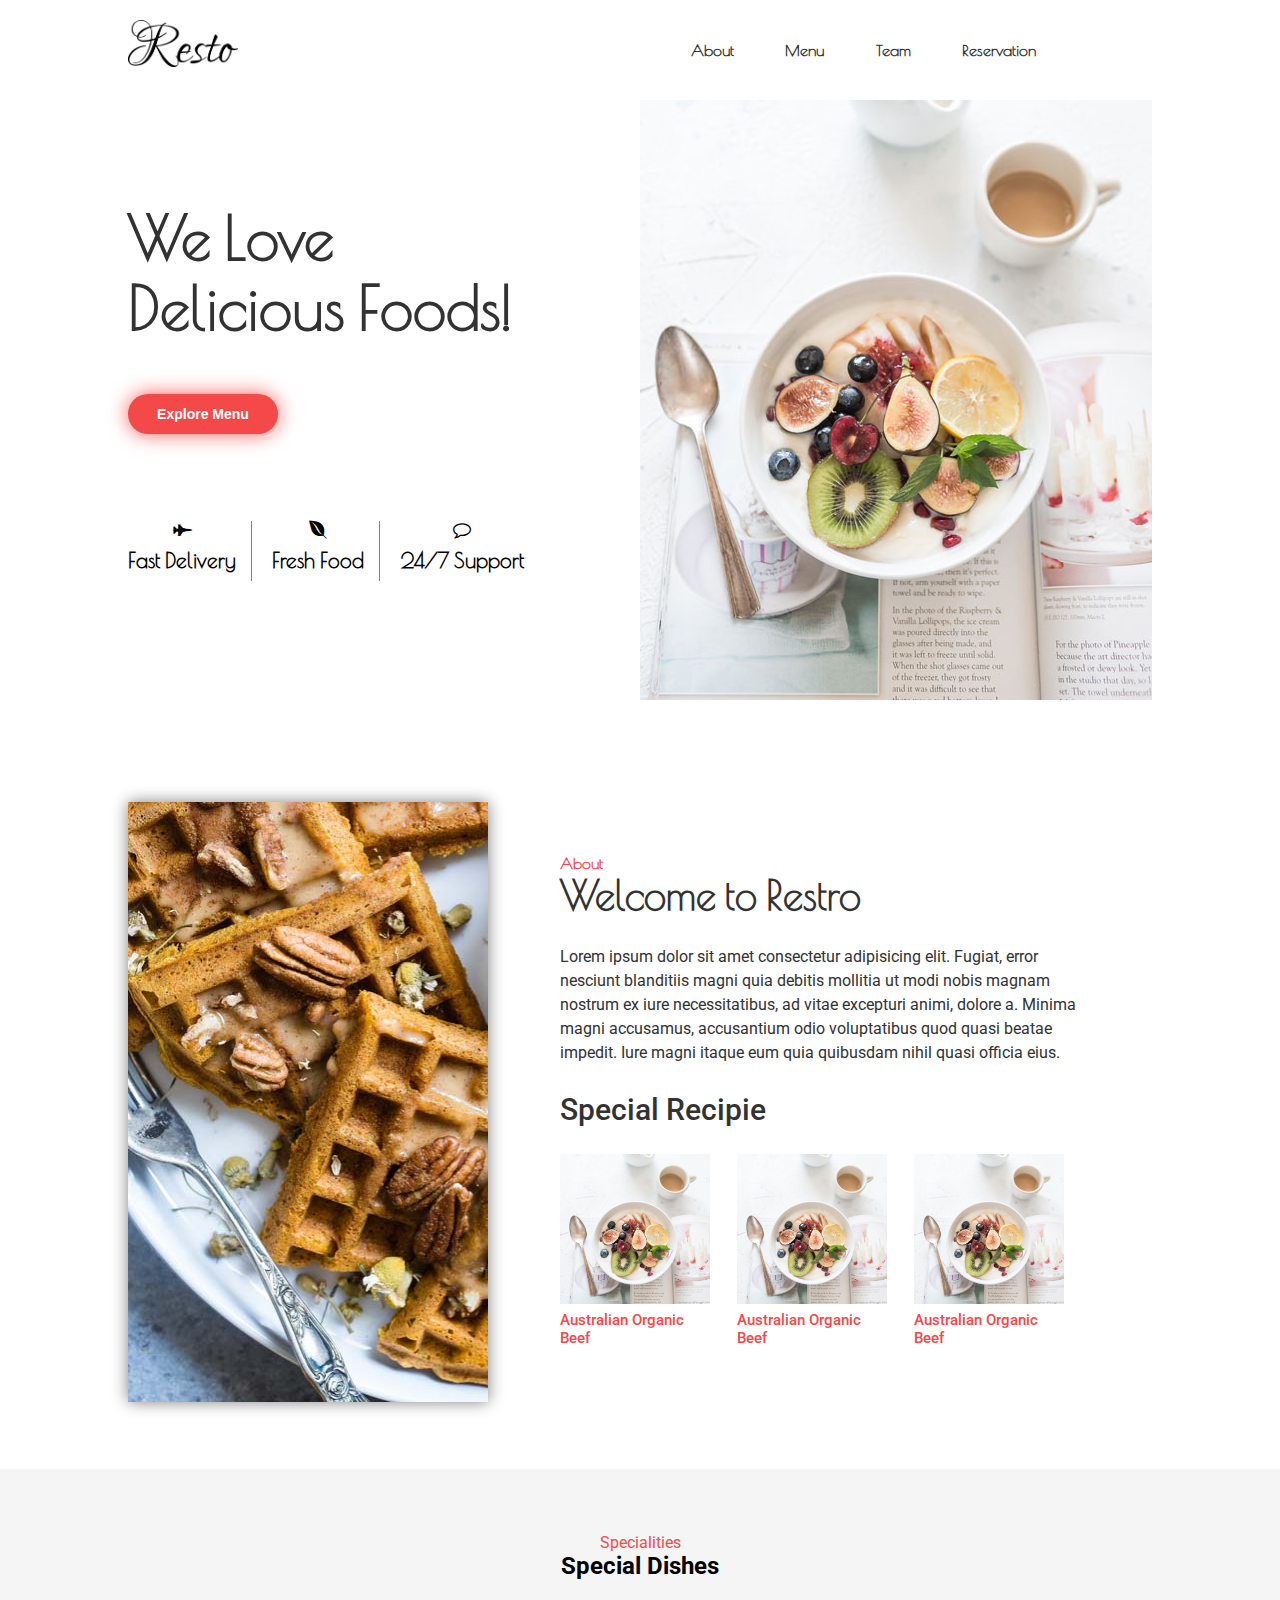
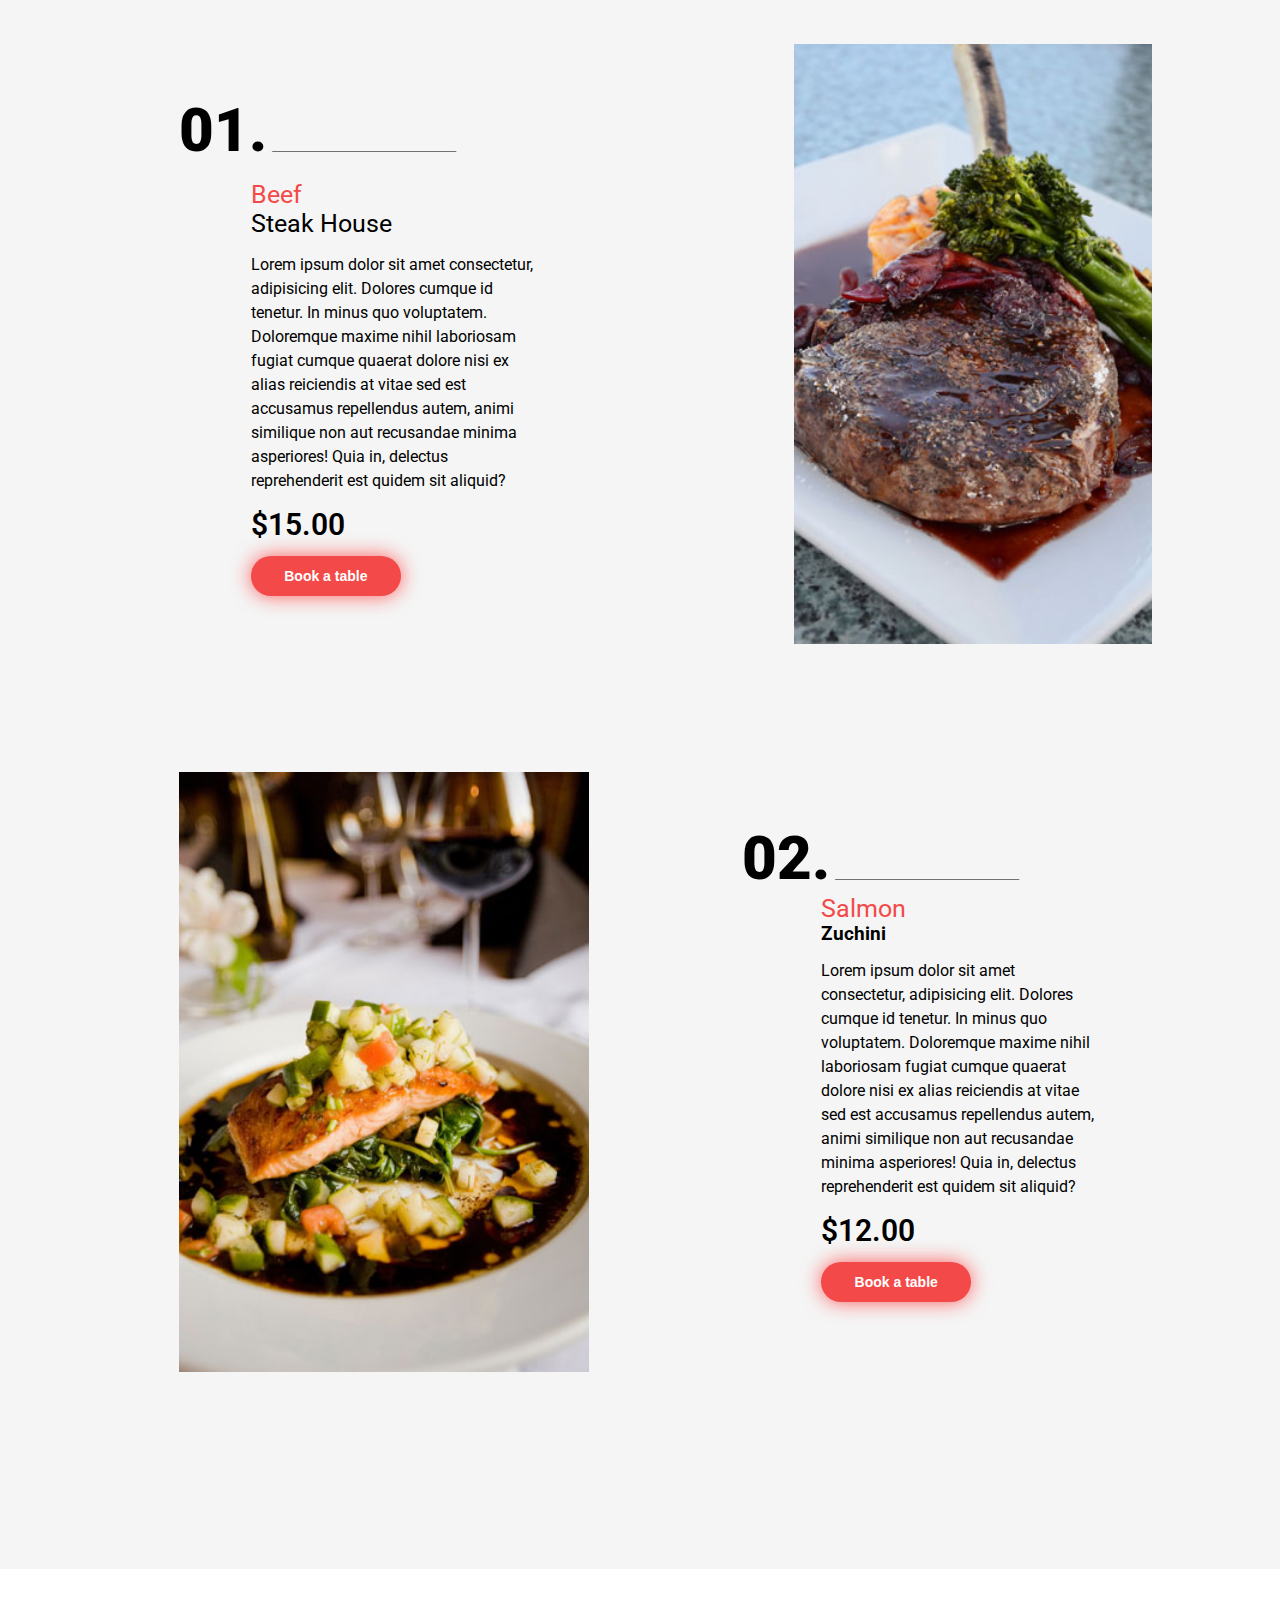
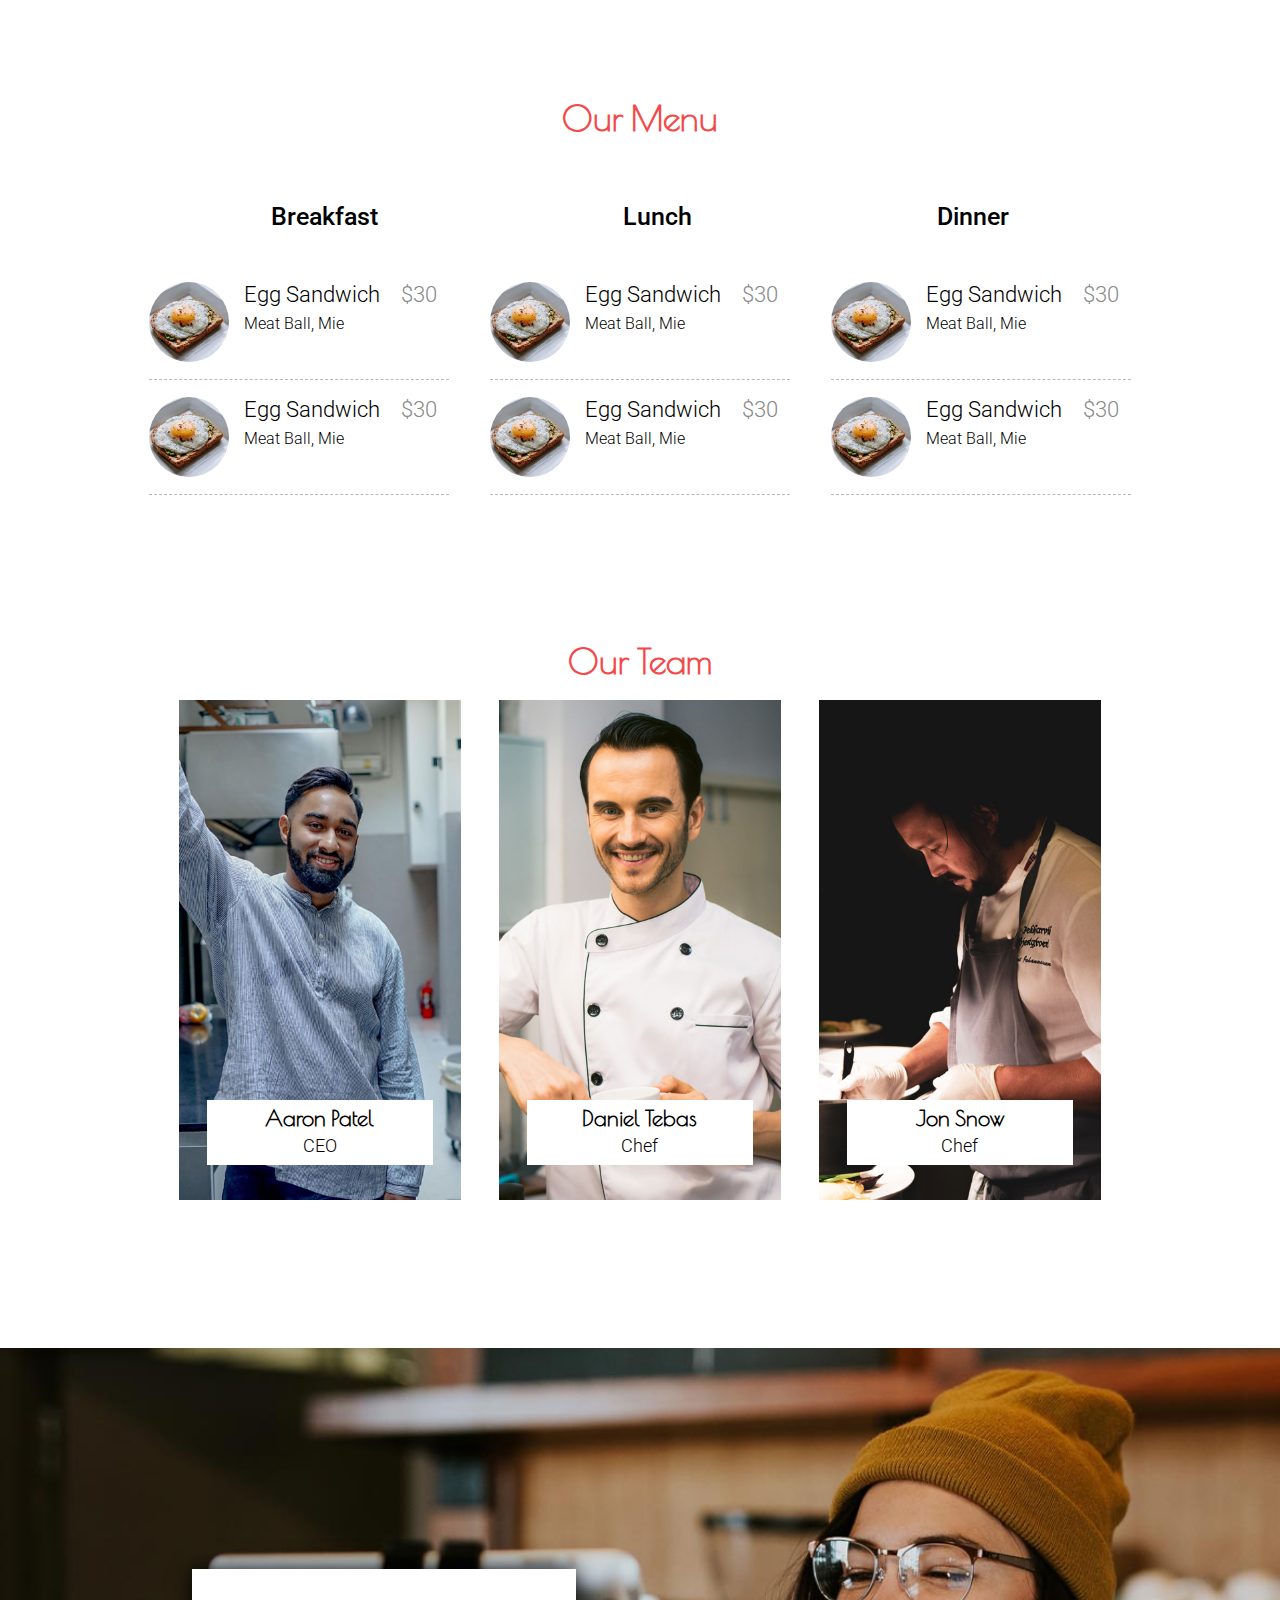
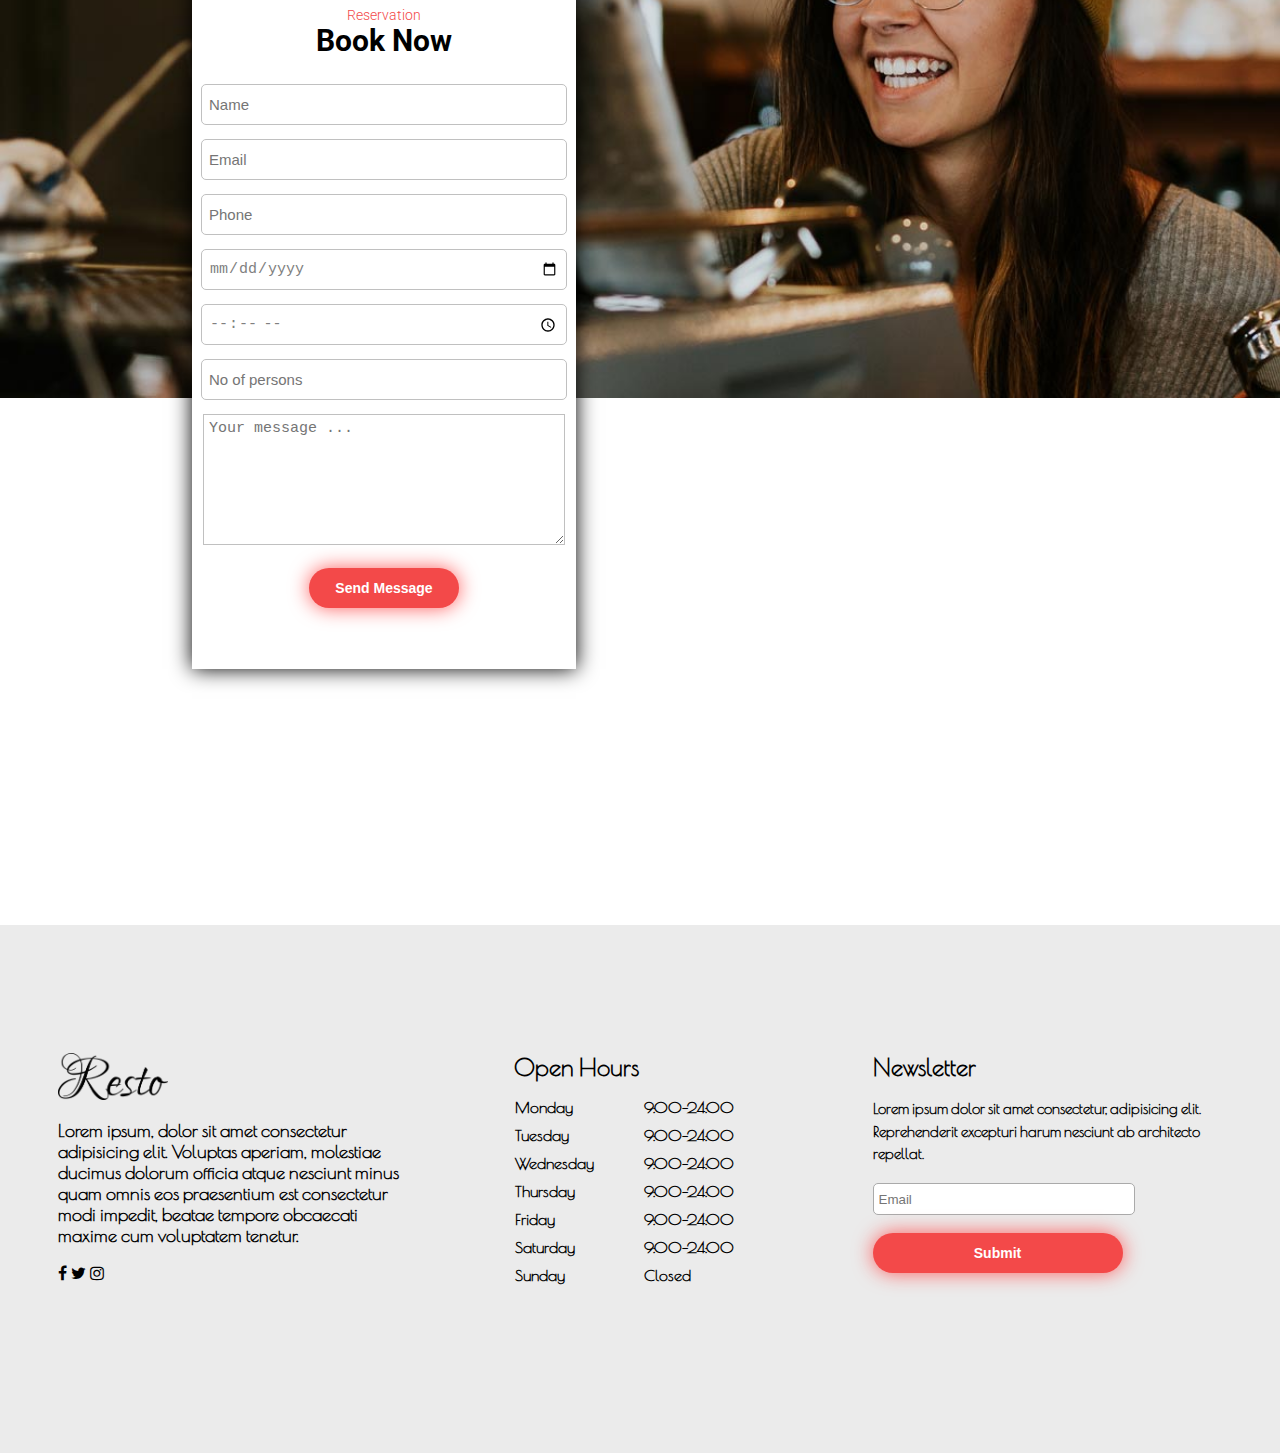
<file: index.html>
<!DOCTYPE html>
<html lang="en">

<head>
    <meta charset="UTF-8">
    <meta name="viewport" content="width=device-width, initial-scale=1.0">
    <link rel="stylesheet" href="css/style.css">
    <link rel="stylesheet" href="font-awesome-4.7.0/css/font-awesome.min.css">
    <link rel="preconnect" href="https://fonts.gstatic.com">
    <link href="https://fonts.googleapis.com/css2?family=Poiret+One:wght@400;700&display=swap" rel="stylesheet">
    <link href="https://fonts.googleapis.com/css2?family=Roboto:wght@100;300;400;700;900&display=swap" rel="stylesheet">
    <title>Restro Cafe</title>
</head>

<body>
    <div class="navbar">
        <div class="logo">
            <a href="index.html"><img src="images/logo.png" height="auto" width="110px" alt=""></a>
        </div>
        <ul>
            <a href="about.html">
                <li>About</li>
            </a>
            <a href="menu.html">
                <li>Menu</li>
            </a>
            <a href="team.html">
                <li>Team</li>
            </a>
            <a href="booking.html">
                <li>Reservation</li>
            </a>
        </ul>
    </div>

    <section class="home">
        <div class="leftHome">
            <h1>We Love<br>Delicious Foods!</h1>
            <a href="menu.html"><button>Explore Menu</button></a>
            <div class="features">
                <div class="feature1">
                    <i class="fa fa-fighter-jet" aria-hidden="true"></i>
                    <h3>Fast Delivery</h3>
                </div>
                <div class="feature2">
                    <i class="fa fa-envira" aria-hidden="true"></i>
                    <h3>Fresh Food</h3>
                </div>
                <div class="feature3">
                    <i class="fa fa-comment-o" aria-hidden="true"></i>
                    <h3>24/7 Support</h3>
                </div>
            </div>
        </div>

        <div class="rightHome">

        </div>
    </section>

    <section class="about">
        <div class="leftHome"></div>
        <div class="rightHome">
            <h4>About</h4>
            <h2>Welcome to Restro</h2>
            <p>Lorem ipsum dolor sit amet consectetur adipisicing elit. Fugiat, error nesciunt blanditiis magni quia
                debitis mollitia ut modi nobis magnam nostrum ex iure necessitatibus, ad vitae excepturi animi, dolore
                a. Minima magni accusamus, accusantium odio voluptatibus quod quasi beatae impedit. Iure magni itaque
                eum quia quibusdam nihil quasi officia eius.</p>
            <h3>Special Recipie</h3>
            <div class="specialDishes">
                <div class="sd1">
                    <div class="sd1-img"></div>
                    <div class="sd1-heading">Australian Organic Beef</div>
                </div>
                <div class="sd2">
                    <div class="sd2-img"></div>
                    <div class="sd2-heading">Australian Organic Beef</div>
                </div>
                <div class="sd3">
                    <div class="sd3-img"></div>
                    <div class="sd3-heading">Australian Organic Beef</div>
                </div>
            </div>

        </div>
    </section>

    <section class="special-dishes-section">
        <center>
            <h3 class="heading1">Specialities</h3>
            <h2 class="heading2">Special Dishes</h2>
        </center>
        <div class="sd1">
            <div class="sd1-left">
                <h2>01.<span> _______________________<span></h2>
                <div class="sd1-textbox">
                    <h3>
                        <span>Beef</span><br>Steak House
                    </h3>
                    <p>Lorem ipsum dolor sit amet consectetur, adipisicing elit. Dolores cumque id tenetur. In minus quo
                        voluptatem. Doloremque maxime nihil laboriosam fugiat cumque quaerat dolore nisi ex alias
                        reiciendis
                        at vitae sed est accusamus repellendus autem, animi similique non aut recusandae minima
                        asperiores!
                        Quia in, delectus reprehenderit est quidem sit aliquid?</p>
                    <h3 class="sd1-price">$15.00</h3>
                    <a href=""><button>Book a table</button></a>
                </div>
            </div>
            <div class="sd1-right"></div>
        </div>
        <div class="sd2">
            <div class="sd2-left"></div>
            <div class="sd2-right">
                <h2>02.<span> _______________________<span></h2>
                <div class="textbox">
                    <h3>
                        <span>Salmon</span><br>Zuchini
                    </h3>
                    <p>Lorem ipsum dolor sit amet consectetur, adipisicing elit. Dolores cumque id tenetur. In minus quo
                        voluptatem. Doloremque maxime nihil laboriosam fugiat cumque quaerat dolore nisi ex alias
                        reiciendis
                        at vitae sed est accusamus repellendus autem, animi similique non aut recusandae minima
                        asperiores!
                        Quia in, delectus reprehenderit est quidem sit aliquid?</p>
                    <h3 class="sd2-price">$12.00</h3>
                    <a href=""><button>Book a table</button></a>
                </div>
            </div>

        </div>
    </section>


    <section class="menu">
        <b>
            <h2>Our Menu</h2>
        </b>
        <div class="menu-headings">
            <div class="heading1">Breakfast</div>
            <div class="heading2">Lunch</div>
            <div class="heading3">Dinner</div>
        </div>
        <div class="menu-grid">
            <div class="item1">
                <div class="item-pic"></div>
                <div class="item-details">
                    <span>Egg Sandwich</span>
                    <h4>Meat Ball, Mie</h4>
                </div>
                <div class="item-price">$30</div>
            </div>
            <div class="item1">
                <div class="item-pic"></div>
                <div class="item-details">
                    <span>Egg Sandwich</span>
                    <h4>Meat Ball, Mie</h4>
                </div>
                <div class="item-price">$30</div>
            </div>
            <div class="item1">
                <div class="item-pic"></div>
                <div class="item-details">
                    <span>Egg Sandwich</span>
                    <h4>Meat Ball, Mie</h4>
                </div>
                <div class="item-price">$30</div>
            </div>
            <div class="item1">
                <div class="item-pic"></div>
                <div class="item-details">
                    <span>Egg Sandwich</span>
                    <h4>Meat Ball, Mie</h4>
                </div>
                <div class="item-price">$30</div>
            </div>
            <div class="item1">
                <div class="item-pic"></div>
                <div class="item-details">
                    <span>Egg Sandwich</span>
                    <h4>Meat Ball, Mie</h4>
                </div>
                <div class="item-price">$30</div>
            </div>
            <div class="item1">
                <div class="item-pic"></div>
                <div class="item-details">
                    <span>Egg Sandwich</span>
                    <h4>Meat Ball, Mie</h4>
                </div>
                <div class="item-price">$30</div>
            </div>
        </div>
    </section>


    <section class="our-team">
        <h2>Our Team</h2>
        <div class="members">
            <div class="p1">
                <div class="p1-details">
                    <center>
                        Aaron Patel<br>
                        <span>CEO</span>
                    </center>
                </div>
            </div>
            <div class="p2">
                <div class="p1-details">
                    <center>
                        Daniel Tebas<br>
                        <span>Chef</span>
                    </center>
                </div>
            </div>
            <div class="p3">
                <div class="p1-details">
                    <center>
                        Jon Snow<br>
                        <span>Chef</span>
                    </center>
                </div>
            </div>
        </div>
    </section>

    <section class="reservation">

    </section>

    <div class="booking-form">
        <center>
            <h3>Reservation</h3>
            <h2>Book Now</h2>


            <div class="booking-inputs">
                <div class="fname"> <input type="text" name="firstname" placeholder="Name"></div>
                <div class="email"> <input type="email" name="Email" placeholder="Email"></div>
                <div class="tel"> <input type="tel" name="phonenumber" placeholder="Phone"></div>
                <div class="date"> <input type="date" name="date" placeholder="Date"></div>
                <div class="time"> <input type="time" name="time" placeholder="Time"></div>
                <div class="persons"> <input type="number" name="persons" placeholder="No of persons"></div>
                <div class="msgbox"> <textarea name="messagebox" cols="40" rows="7"
                        placeholder="Your message ..."></textarea></div>
            </div>
            <a href=""><button>Send Message</button></a>
        </center>
    </div>




    <section class="footer">
        <div class="footer-c1">
            <div class="footer-logo">
                <a href="index.html"><img src="images/logo.png" height="auto" width="110px" alt=""></a>
            </div>
            <div class="footer-para">
                Lorem ipsum, dolor sit amet consectetur adipisicing elit. Voluptas aperiam, molestiae ducimus dolorum
                officia atque nesciunt minus quam omnis eos praesentium est consectetur modi impedit, beatae tempore
                obcaecati maxime cum voluptatem tenetur.
            </div>
            <div class="social-media">
                <i class="fa fa-facebook" aria-hidden="true"></i>
                <i class="fa fa-twitter" aria-hidden="true"></i>
                <i class="fa fa-instagram" aria-hidden="true"></i>
            </div>
        </div>

        <div class="footer-c2">
            <h2>Open Hours</h2>
            <div class="timings">
                <table>
                    <tr>
                        <td>Monday</td>
                        <td>9:00-24:00</td>
                    </tr>
                    <tr>
                        <td>Tuesday</td>
                        <td>9:00-24:00</td>
                    </tr>
                    <tr>
                        <td>Wednesday</td>
                        <td>9:00-24:00</td>
                    </tr>
                    <tr>
                        <td>Thursday</td>
                        <td>9:00-24:00</td>
                    </tr>
                    <tr>
                        <td>Friday</td>
                        <td>9:00-24:00</td>
                    </tr>
                    <tr>
                        <td>Saturday</td>
                        <td>9:00-24:00</td>
                    </tr>
                    <tr>
                        <td>Sunday</td>
                        <td>Closed</td>
                    </tr>
                </table>
            </div>
        </div>

        <div class="footer-c3">
            <h2>Newsletter</h2>
            <p>Lorem ipsum dolor sit amet consectetur, adipisicing elit. Reprehenderit excepturi harum nesciunt ab
                architecto repellat.</p>
            <input type="email" name="email" placeholder="Email">    
            <a href="#"><button>Submit</button></a>

        </div>
    </section>


</body>

</html>
</file>
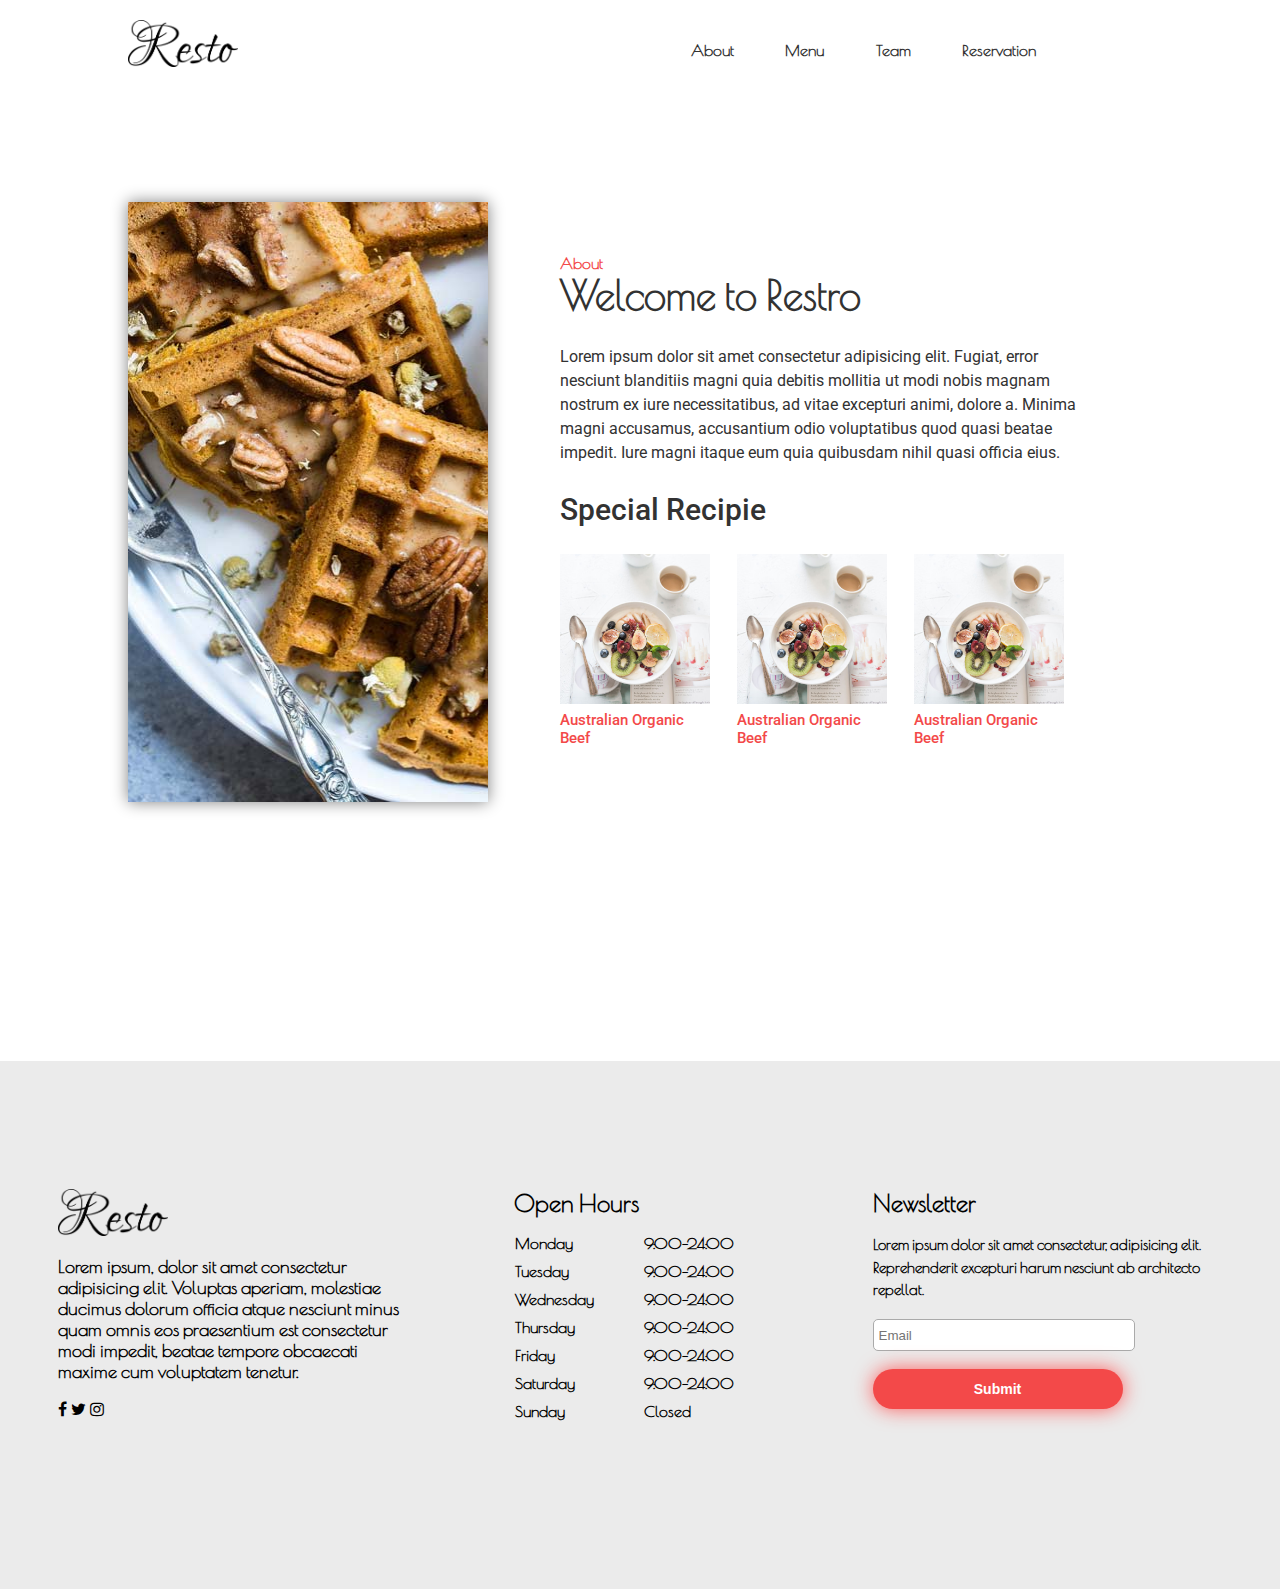
<file: about.html>
<!DOCTYPE html>
<html lang="en">
<head>
    <meta charset="UTF-8">
    <meta name="viewport" content="width=device-width, initial-scale=1.0">
    <link rel="stylesheet" href="css/style.css">
    <link rel="stylesheet" href="font-awesome-4.7.0/css/font-awesome.min.css">
    <link rel="preconnect" href="https://fonts.gstatic.com">
    <link href="https://fonts.googleapis.com/css2?family=Poiret+One:wght@400;700&display=swap" rel="stylesheet">
    <link href="https://fonts.googleapis.com/css2?family=Roboto:wght@100;300;400;700;900&display=swap" rel="stylesheet">

    <title>About</title>
</head>
<body>
    <div class="navbar">
        <div class="logo">
            <a href="index.html"><img src="images/logo.png" height="auto" width="110px" alt=""></a>
        </div>
        <ul>
            <a href="about.html">
                <li>About</li>
            </a>
            <a href="menu.html">
                <li>Menu</li>
            </a>
            <a href="team.html">
                <li>Team</li>
            </a>
            <a href="booking.html">
                <li>Reservation</li>
            </a>
        </ul>
    </div>


    <section class="about">
        <div class="leftHome"></div>
        <div class="rightHome">
            <h4>About</h4>
            <h2>Welcome to Restro</h2>
            <p>Lorem ipsum dolor sit amet consectetur adipisicing elit. Fugiat, error nesciunt blanditiis magni quia
                debitis mollitia ut modi nobis magnam nostrum ex iure necessitatibus, ad vitae excepturi animi, dolore
                a. Minima magni accusamus, accusantium odio voluptatibus quod quasi beatae impedit. Iure magni itaque
                eum quia quibusdam nihil quasi officia eius.</p>
            <h3>Special Recipie</h3>
            <div class="specialDishes">
                <div class="sd1">
                    <div class="sd1-img"></div>
                    <div class="sd1-heading">Australian Organic Beef</div>
                </div>
                <div class="sd2">
                    <div class="sd2-img"></div>
                    <div class="sd2-heading">Australian Organic Beef</div>
                </div>
                <div class="sd3">
                    <div class="sd3-img"></div>
                    <div class="sd3-heading">Australian Organic Beef</div>
                </div>
            </div>

        </div>
    </section>



    <section class="footer">
        <div class="footer-c1">
            <div class="footer-logo">
                <a href="index.html"><img src="images/logo.png" height="auto" width="110px" alt=""></a>
            </div>
            <div class="footer-para">
                Lorem ipsum, dolor sit amet consectetur adipisicing elit. Voluptas aperiam, molestiae ducimus dolorum
                officia atque nesciunt minus quam omnis eos praesentium est consectetur modi impedit, beatae tempore
                obcaecati maxime cum voluptatem tenetur.
            </div>
            <div class="social-media">
                <i class="fa fa-facebook" aria-hidden="true"></i>
                <i class="fa fa-twitter" aria-hidden="true"></i>
                <i class="fa fa-instagram" aria-hidden="true"></i>
            </div>
        </div>

        <div class="footer-c2">
            <h2>Open Hours</h2>
            <div class="timings">
                <table>
                    <tr>
                        <td>Monday</td>
                        <td>9:00-24:00</td>
                    </tr>
                    <tr>
                        <td>Tuesday</td>
                        <td>9:00-24:00</td>
                    </tr>
                    <tr>
                        <td>Wednesday</td>
                        <td>9:00-24:00</td>
                    </tr>
                    <tr>
                        <td>Thursday</td>
                        <td>9:00-24:00</td>
                    </tr>
                    <tr>
                        <td>Friday</td>
                        <td>9:00-24:00</td>
                    </tr>
                    <tr>
                        <td>Saturday</td>
                        <td>9:00-24:00</td>
                    </tr>
                    <tr>
                        <td>Sunday</td>
                        <td>Closed</td>
                    </tr>
                </table>
            </div>
        </div>

        <div class="footer-c3">
            <h2>Newsletter</h2>
            <p>Lorem ipsum dolor sit amet consectetur, adipisicing elit. Reprehenderit excepturi harum nesciunt ab
                architecto repellat.</p>
            <input type="email" name="email" placeholder="Email">    
            <a href="#"><button>Submit</button></a>

        </div>
    </section>


</body>
</html>
</file>
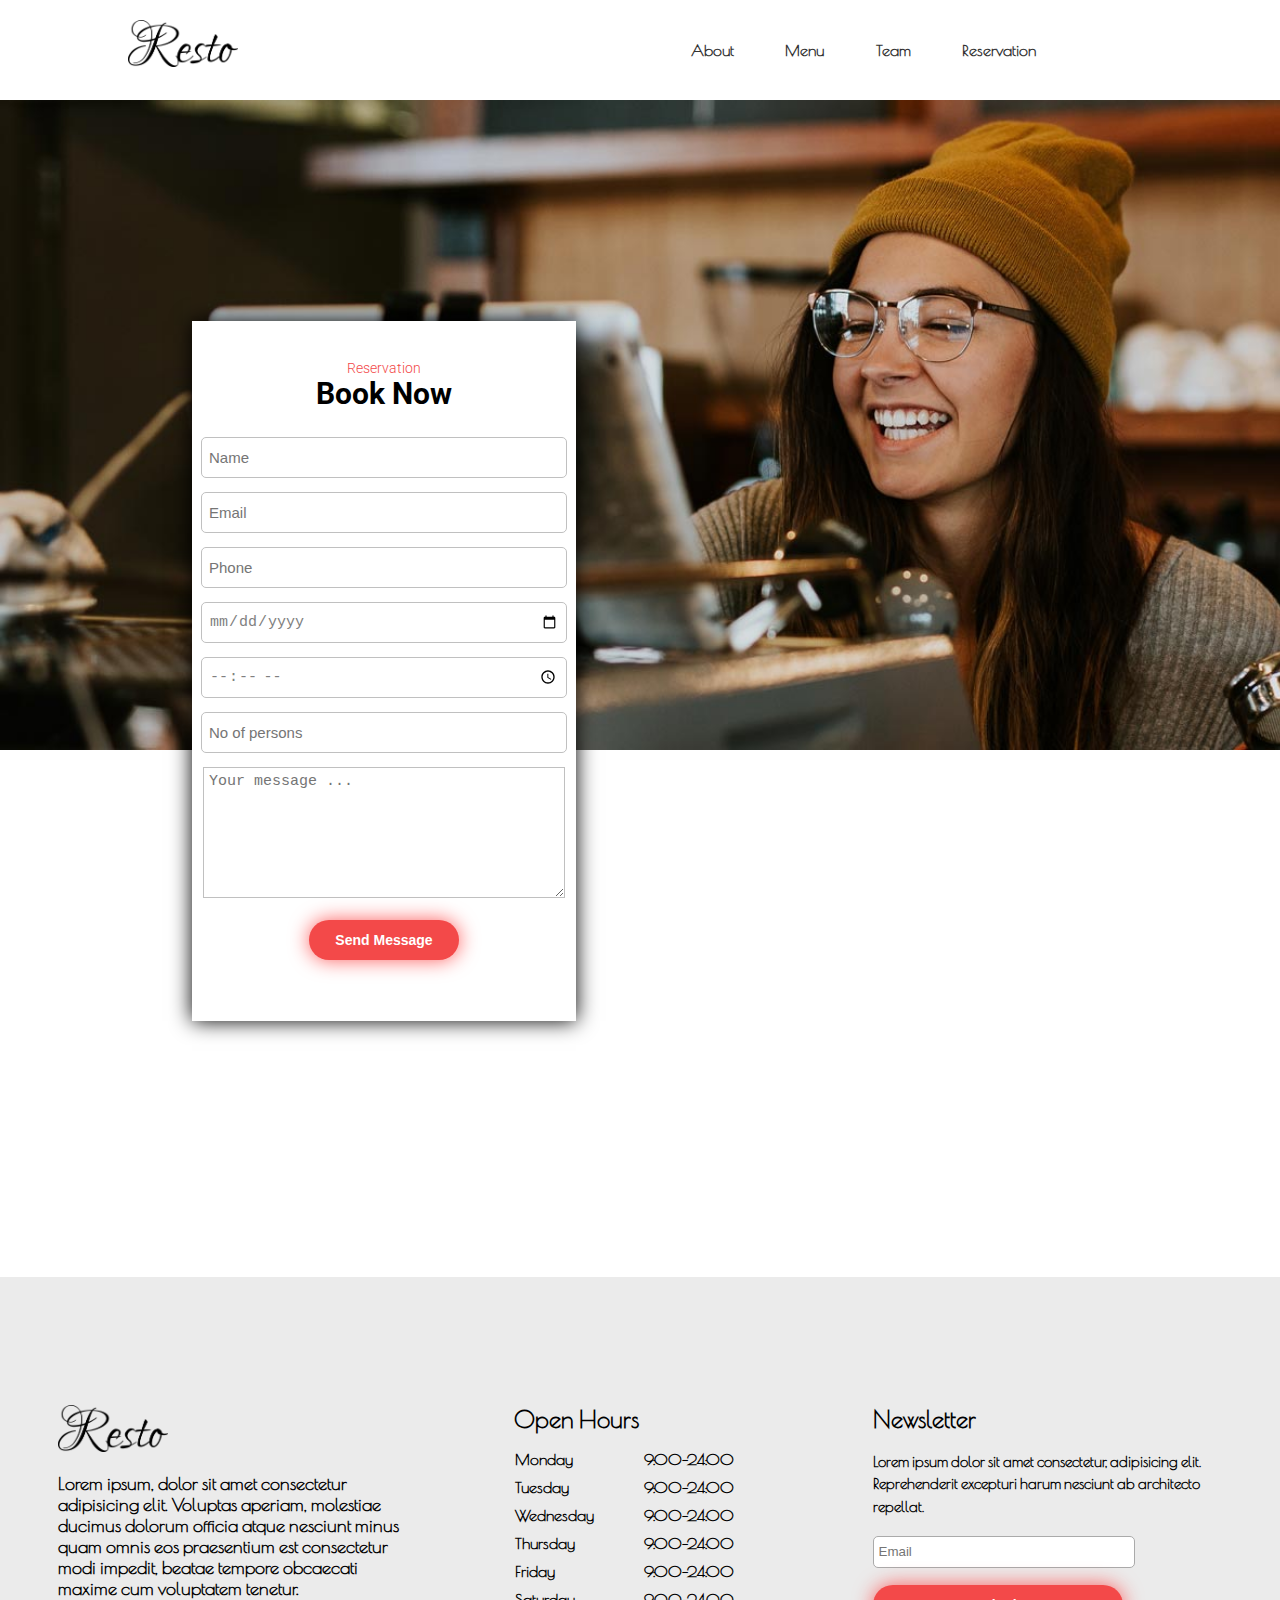
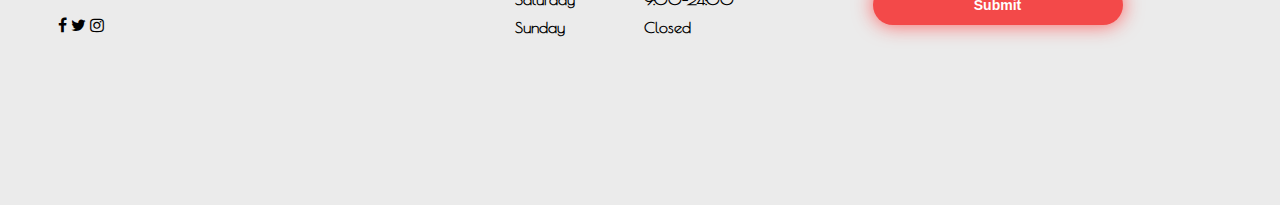
<file: booking.html>
<!DOCTYPE html>
<html lang="en">
<head>
    <meta charset="UTF-8">
    <meta name="viewport" content="width=device-width, initial-scale=1.0">
    <link rel="stylesheet" href="css/style.css">
    <link rel="stylesheet" href="font-awesome-4.7.0/css/font-awesome.min.css">
    <link rel="preconnect" href="https://fonts.gstatic.com">
    <link href="https://fonts.googleapis.com/css2?family=Poiret+One:wght@400;700&display=swap" rel="stylesheet">
    <link href="https://fonts.googleapis.com/css2?family=Roboto:wght@100;300;400;700;900&display=swap" rel="stylesheet">

    <title>Book a table</title>
</head>
<body>

    <div class="navbar">
        <div class="logo">
            <a href="index.html"><img src="images/logo.png" height="auto" width="110px" alt=""></a>
        </div>
        <ul>
            <a href="about.html">
                <li>About</li>
            </a>
            <a href="menu.html">
                <li>Menu</li>
            </a>
            <a href="team.html">
                <li>Team</li>
            </a>
            <a href="booking.html">
                <li>Reservation</li>
            </a>
        </ul>
    </div>

    <section class="reservation">

    </section>

    <div class="booking-form">
        <center>
            <h3>Reservation</h3>
            <h2>Book Now</h2>


            <div class="booking-inputs">
                <div class="fname"> <input type="text" name="firstname" placeholder="Name"></div>
                <div class="email"> <input type="email" name="Email" placeholder="Email"></div>
                <div class="tel"> <input type="tel" name="phonenumber" placeholder="Phone"></div>
                <div class="date"> <input type="date" name="date" placeholder="Date"></div>
                <div class="time"> <input type="time" name="time" placeholder="Time"></div>
                <div class="persons"> <input type="number" name="persons" placeholder="No of persons"></div>
                <div class="msgbox"> <textarea name="messagebox" cols="40" rows="7"
                        placeholder="Your message ..."></textarea></div>
            </div>
            <a href=""><button>Send Message</button></a>
        </center>
    </div>




    <section class="footer">
        <div class="footer-c1">
            <div class="footer-logo">
                <a href="index.html"><img src="images/logo.png" height="auto" width="110px" alt=""></a>
            </div>
            <div class="footer-para">
                Lorem ipsum, dolor sit amet consectetur adipisicing elit. Voluptas aperiam, molestiae ducimus dolorum
                officia atque nesciunt minus quam omnis eos praesentium est consectetur modi impedit, beatae tempore
                obcaecati maxime cum voluptatem tenetur.
            </div>
            <div class="social-media">
                <i class="fa fa-facebook" aria-hidden="true"></i>
                <i class="fa fa-twitter" aria-hidden="true"></i>
                <i class="fa fa-instagram" aria-hidden="true"></i>
            </div>
        </div>

        <div class="footer-c2">
            <h2>Open Hours</h2>
            <div class="timings">
                <table>
                    <tr>
                        <td>Monday</td>
                        <td>9:00-24:00</td>
                    </tr>
                    <tr>
                        <td>Tuesday</td>
                        <td>9:00-24:00</td>
                    </tr>
                    <tr>
                        <td>Wednesday</td>
                        <td>9:00-24:00</td>
                    </tr>
                    <tr>
                        <td>Thursday</td>
                        <td>9:00-24:00</td>
                    </tr>
                    <tr>
                        <td>Friday</td>
                        <td>9:00-24:00</td>
                    </tr>
                    <tr>
                        <td>Saturday</td>
                        <td>9:00-24:00</td>
                    </tr>
                    <tr>
                        <td>Sunday</td>
                        <td>Closed</td>
                    </tr>
                </table>
            </div>
        </div>

        <div class="footer-c3">
            <h2>Newsletter</h2>
            <p>Lorem ipsum dolor sit amet consectetur, adipisicing elit. Reprehenderit excepturi harum nesciunt ab
                architecto repellat.</p>
            <input type="email" name="email" placeholder="Email">    
            <a href="#"><button>Submit</button></a>

        </div>
    </section>

    
</body>
</html>
</file>
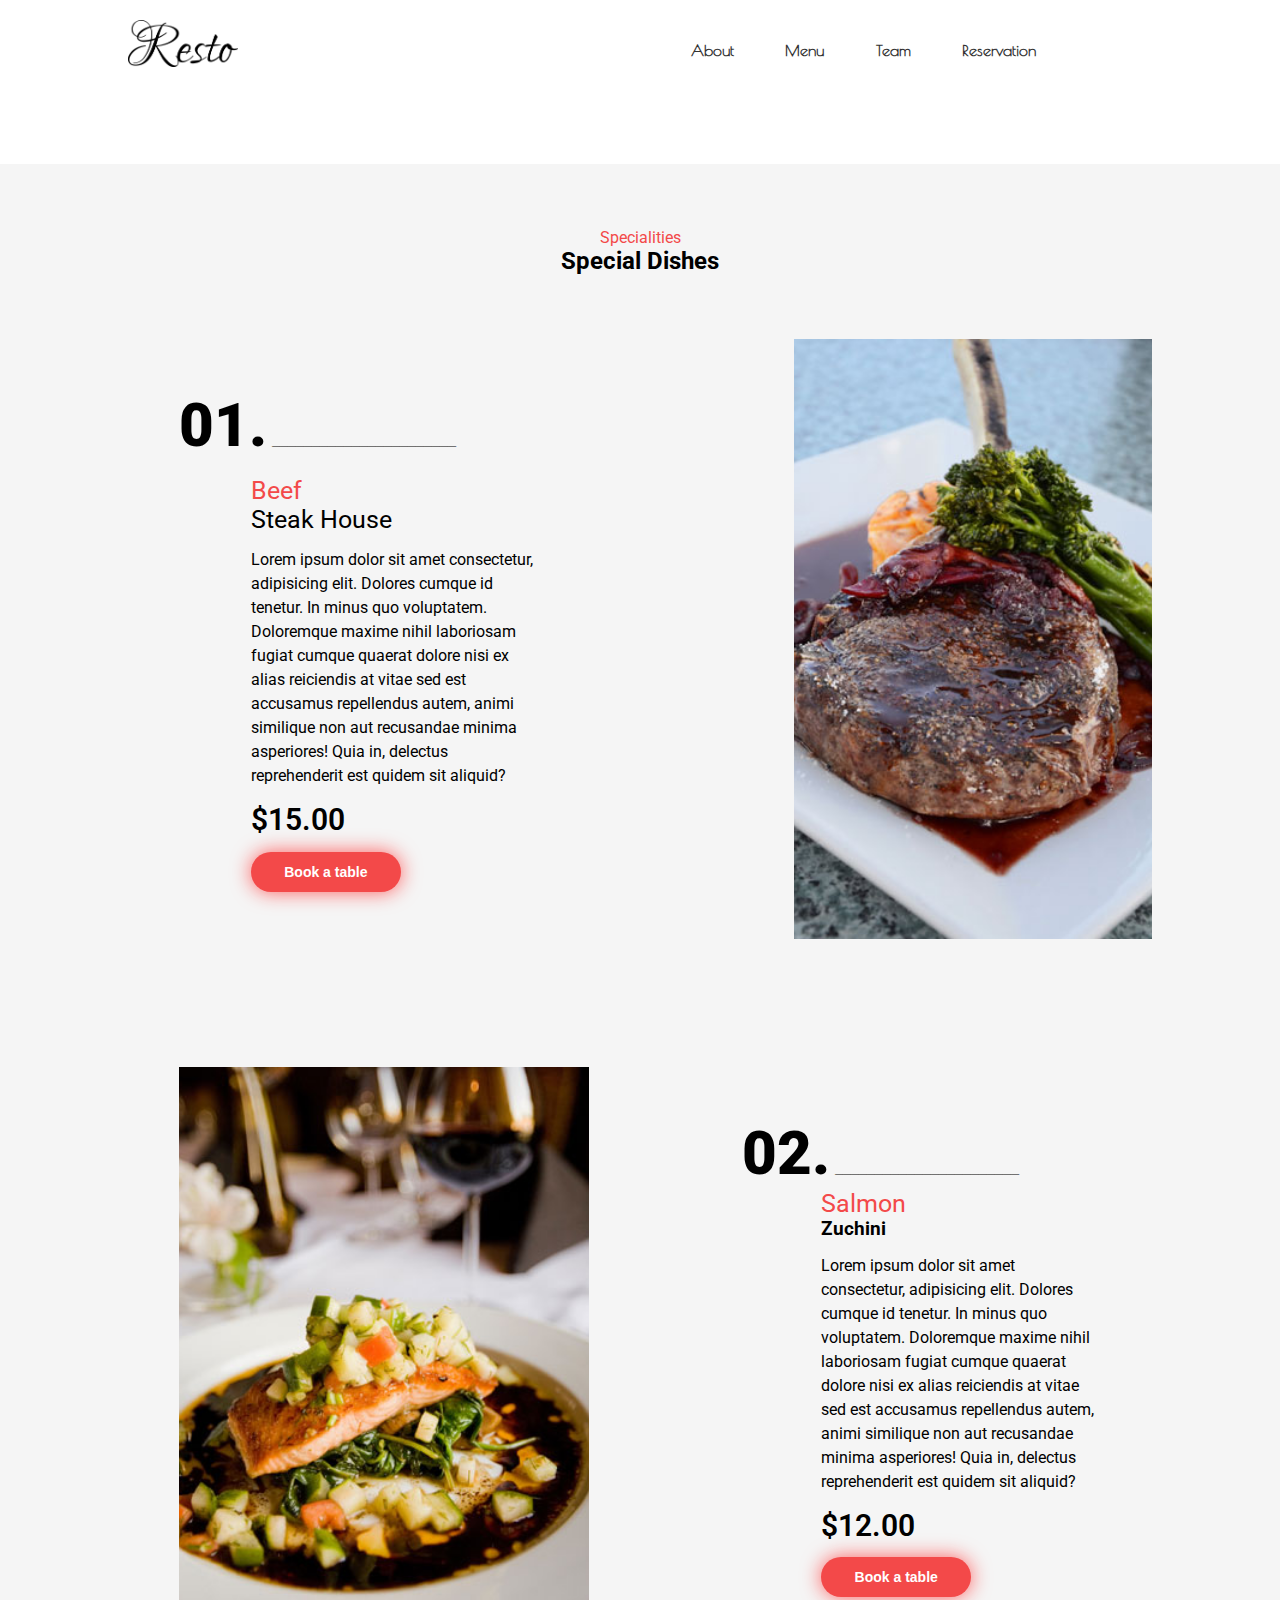
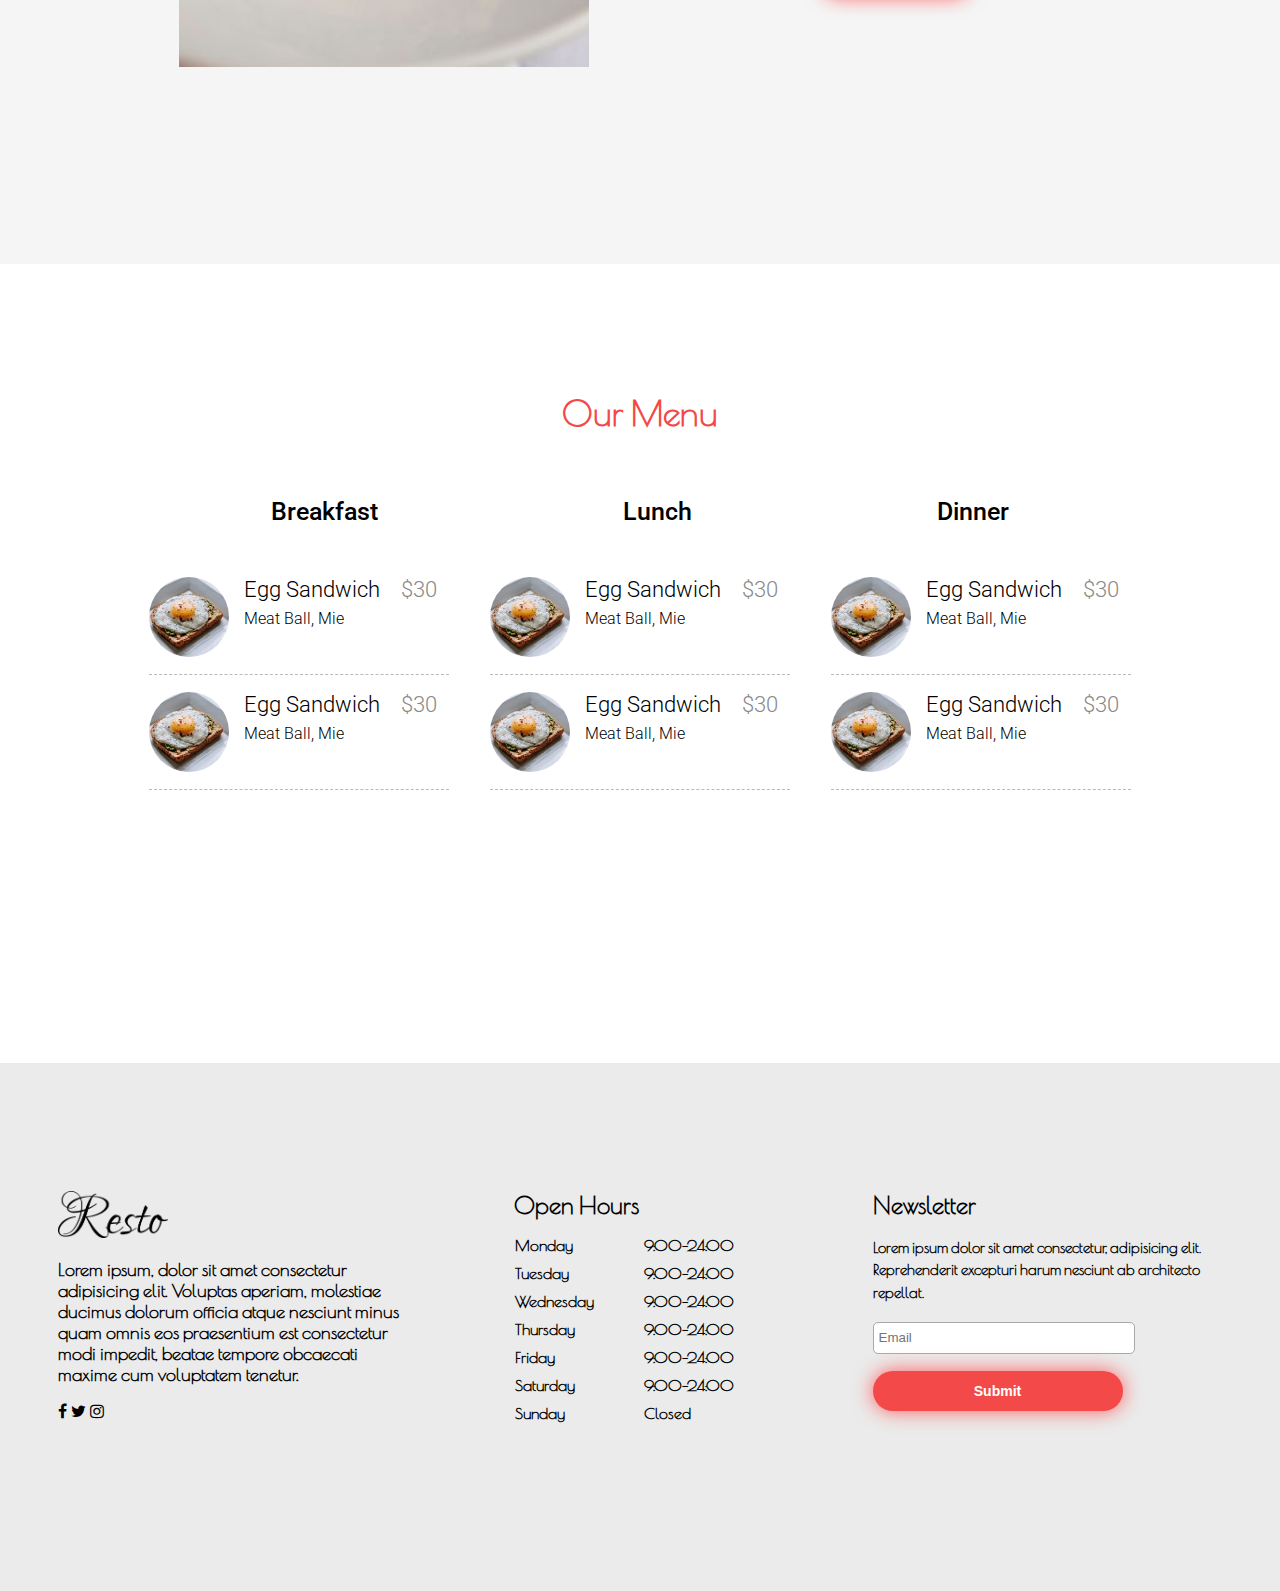
<file: menu.html>
<!DOCTYPE html>
<html lang="en">
<head>
    <meta charset="UTF-8">
    <meta name="viewport" content="width=device-width, initial-scale=1.0">
    <link rel="stylesheet" href="css/style.css">
    <link rel="stylesheet" href="font-awesome-4.7.0/css/font-awesome.min.css">
    <link rel="preconnect" href="https://fonts.gstatic.com">
    <link href="https://fonts.googleapis.com/css2?family=Poiret+One:wght@400;700&display=swap" rel="stylesheet">
    <link href="https://fonts.googleapis.com/css2?family=Roboto:wght@100;300;400;700;900&display=swap" rel="stylesheet">

    <title>Menu</title>
</head>
<body>
    
    <div class="navbar">
        <div class="logo">
            <a href="index.html"><img src="images/logo.png" height="auto" width="110px" alt=""></a>
        </div>
        <ul>
            <a href="about.html">
                <li>About</li>
            </a>
            <a href="menu.html">
                <li>Menu</li>
            </a>
            <a href="team.html">
                <li>Team</li>
            </a>
            <a href="booking.html">
                <li>Reservation</li>
            </a>
        </ul>
    </div>


    <section class="special-dishes-section">
        <center>
            <h3 class="heading1">Specialities</h3>
            <h2 class="heading2">Special Dishes</h2>
        </center>
        <div class="sd1">
            <div class="sd1-left">
                <h2>01.<span> _______________________<span></h2>
                <div class="sd1-textbox">
                    <h3>
                        <span>Beef</span><br>Steak House
                    </h3>
                    <p>Lorem ipsum dolor sit amet consectetur, adipisicing elit. Dolores cumque id tenetur. In minus quo
                        voluptatem. Doloremque maxime nihil laboriosam fugiat cumque quaerat dolore nisi ex alias
                        reiciendis
                        at vitae sed est accusamus repellendus autem, animi similique non aut recusandae minima
                        asperiores!
                        Quia in, delectus reprehenderit est quidem sit aliquid?</p>
                    <h3 class="sd1-price">$15.00</h3>
                    <a href=""><button>Book a table</button></a>
                </div>
            </div>
            <div class="sd1-right"></div>
        </div>
        <div class="sd2">
            <div class="sd2-left"></div>
            <div class="sd2-right">
                <h2>02.<span> _______________________<span></h2>
                <div class="textbox">
                    <h3>
                        <span>Salmon</span><br>Zuchini
                    </h3>
                    <p>Lorem ipsum dolor sit amet consectetur, adipisicing elit. Dolores cumque id tenetur. In minus quo
                        voluptatem. Doloremque maxime nihil laboriosam fugiat cumque quaerat dolore nisi ex alias
                        reiciendis
                        at vitae sed est accusamus repellendus autem, animi similique non aut recusandae minima
                        asperiores!
                        Quia in, delectus reprehenderit est quidem sit aliquid?</p>
                    <h3 class="sd2-price">$12.00</h3>
                    <a href=""><button>Book a table</button></a>
                </div>
            </div>

        </div>
    </section>


    <section class="menu">
        <b>
            <h2>Our Menu</h2>
        </b>
        <div class="menu-headings">
            <div class="heading1">Breakfast</div>
            <div class="heading2">Lunch</div>
            <div class="heading3">Dinner</div>
        </div>
        <div class="menu-grid">
            <div class="item1">
                <div class="item-pic"></div>
                <div class="item-details">
                    <span>Egg Sandwich</span>
                    <h4>Meat Ball, Mie</h4>
                </div>
                <div class="item-price">$30</div>
            </div>
            <div class="item1">
                <div class="item-pic"></div>
                <div class="item-details">
                    <span>Egg Sandwich</span>
                    <h4>Meat Ball, Mie</h4>
                </div>
                <div class="item-price">$30</div>
            </div>
            <div class="item1">
                <div class="item-pic"></div>
                <div class="item-details">
                    <span>Egg Sandwich</span>
                    <h4>Meat Ball, Mie</h4>
                </div>
                <div class="item-price">$30</div>
            </div>
            <div class="item1">
                <div class="item-pic"></div>
                <div class="item-details">
                    <span>Egg Sandwich</span>
                    <h4>Meat Ball, Mie</h4>
                </div>
                <div class="item-price">$30</div>
            </div>
            <div class="item1">
                <div class="item-pic"></div>
                <div class="item-details">
                    <span>Egg Sandwich</span>
                    <h4>Meat Ball, Mie</h4>
                </div>
                <div class="item-price">$30</div>
            </div>
            <div class="item1">
                <div class="item-pic"></div>
                <div class="item-details">
                    <span>Egg Sandwich</span>
                    <h4>Meat Ball, Mie</h4>
                </div>
                <div class="item-price">$30</div>
            </div>
        </div>
    </section>


    
    <section class="footer">
        <div class="footer-c1">
            <div class="footer-logo">
                <a href="index.html"><img src="images/logo.png" height="auto" width="110px" alt=""></a>
            </div>
            <div class="footer-para">
                Lorem ipsum, dolor sit amet consectetur adipisicing elit. Voluptas aperiam, molestiae ducimus dolorum
                officia atque nesciunt minus quam omnis eos praesentium est consectetur modi impedit, beatae tempore
                obcaecati maxime cum voluptatem tenetur.
            </div>
            <div class="social-media">
                <i class="fa fa-facebook" aria-hidden="true"></i>
                <i class="fa fa-twitter" aria-hidden="true"></i>
                <i class="fa fa-instagram" aria-hidden="true"></i>
            </div>
        </div>

        <div class="footer-c2">
            <h2>Open Hours</h2>
            <div class="timings">
                <table>
                    <tr>
                        <td>Monday</td>
                        <td>9:00-24:00</td>
                    </tr>
                    <tr>
                        <td>Tuesday</td>
                        <td>9:00-24:00</td>
                    </tr>
                    <tr>
                        <td>Wednesday</td>
                        <td>9:00-24:00</td>
                    </tr>
                    <tr>
                        <td>Thursday</td>
                        <td>9:00-24:00</td>
                    </tr>
                    <tr>
                        <td>Friday</td>
                        <td>9:00-24:00</td>
                    </tr>
                    <tr>
                        <td>Saturday</td>
                        <td>9:00-24:00</td>
                    </tr>
                    <tr>
                        <td>Sunday</td>
                        <td>Closed</td>
                    </tr>
                </table>
            </div>
        </div>

        <div class="footer-c3">
            <h2>Newsletter</h2>
            <p>Lorem ipsum dolor sit amet consectetur, adipisicing elit. Reprehenderit excepturi harum nesciunt ab
                architecto repellat.</p>
            <input type="email" name="email" placeholder="Email">    
            <a href="#"><button>Submit</button></a>

        </div>
    </section>


</body>
</html>
</file>
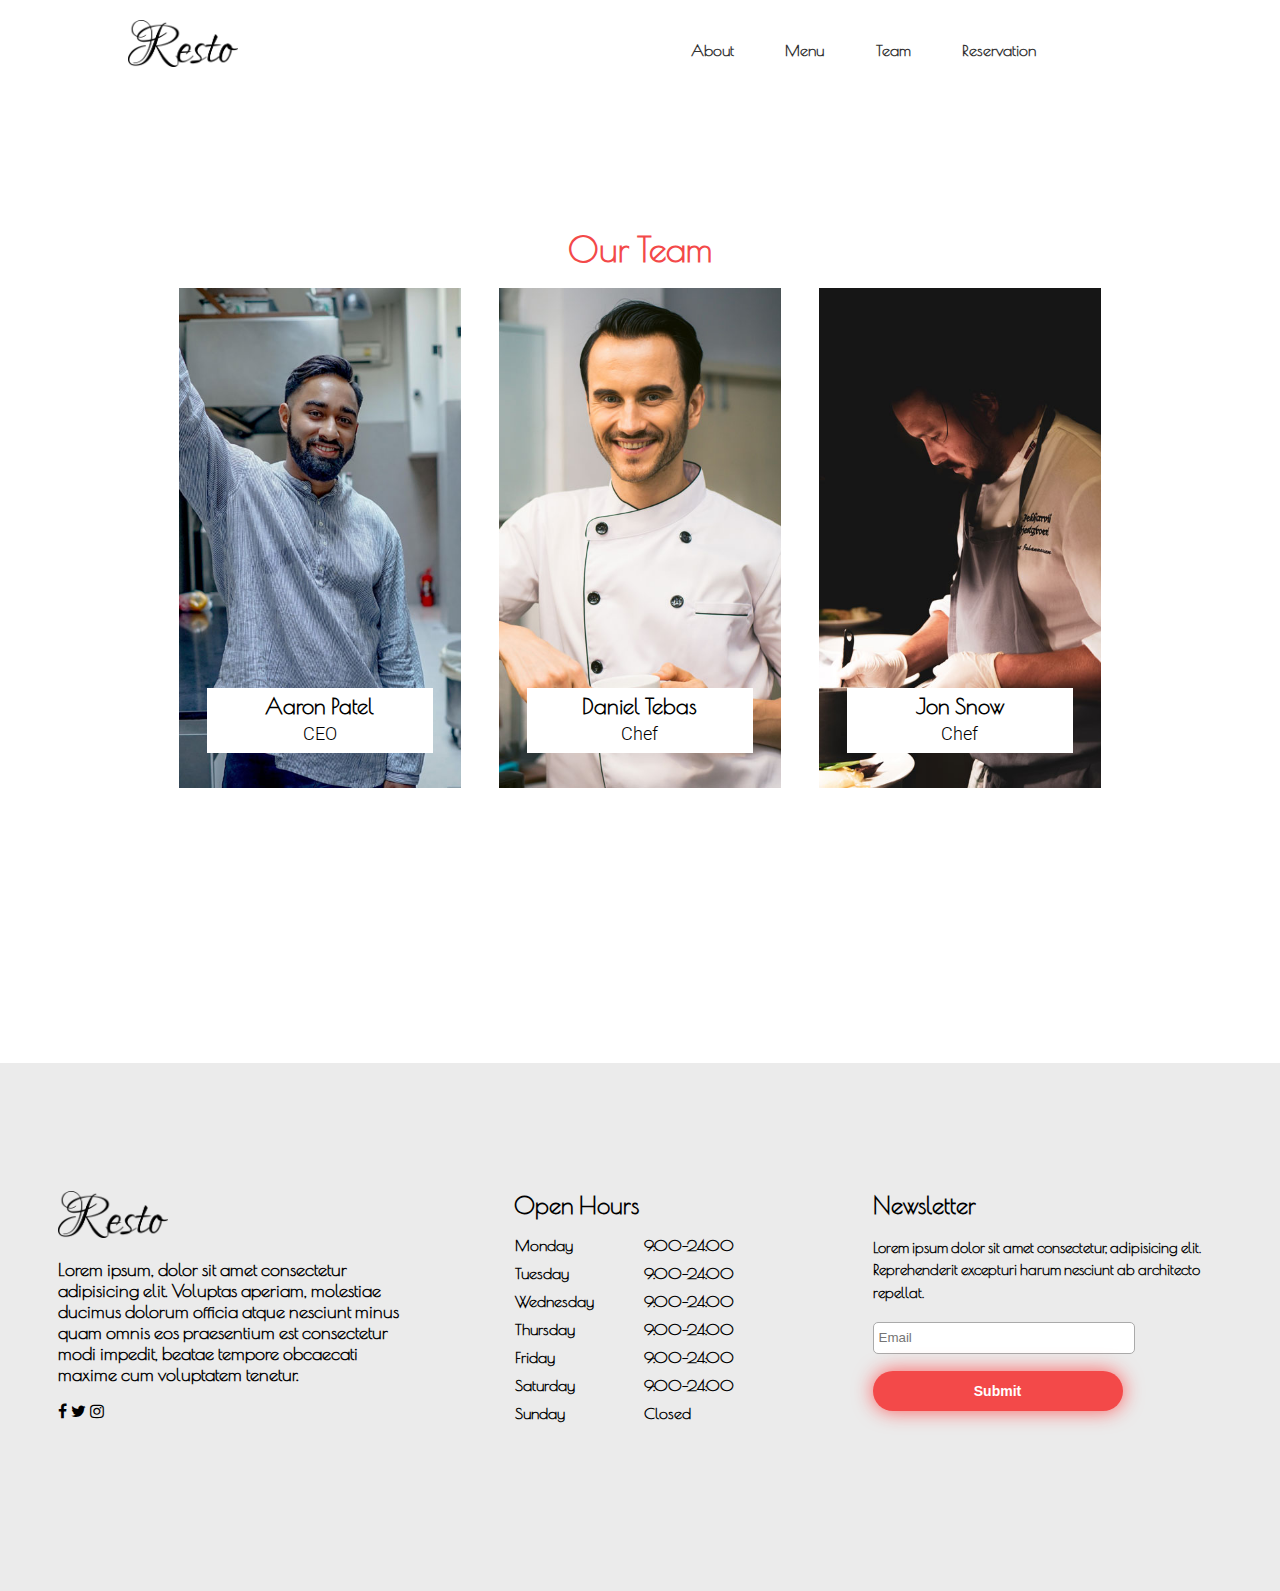
<file: team.html>
<!DOCTYPE html>
<html lang="en">
<head>
    <meta charset="UTF-8">
    <meta name="viewport" content="width=device-width, initial-scale=1.0">
    <link rel="stylesheet" href="css/style.css">
    <link rel="stylesheet" href="font-awesome-4.7.0/css/font-awesome.min.css">
    <link rel="preconnect" href="https://fonts.gstatic.com">
    <link href="https://fonts.googleapis.com/css2?family=Poiret+One:wght@400;700&display=swap" rel="stylesheet">
    <link href="https://fonts.googleapis.com/css2?family=Roboto:wght@100;300;400;700;900&display=swap" rel="stylesheet">

    <title>Our Team</title>
</head>
<body>

    <div class="navbar">
        <div class="logo">
            <a href="index.html"><img src="images/logo.png" height="auto" width="110px" alt=""></a>
        </div>
        <ul>
            <a href="about.html">
                <li>About</li>
            </a>
            <a href="menu.html">
                <li>Menu</li>
            </a>
            <a href="team.html">
                <li>Team</li>
            </a>
            <a href="booking.html">
                <li>Reservation</li>
            </a>
        </ul>
    </div>


    <section class="our-team">
        <h2>Our Team</h2>
        <div class="members">
            <div class="p1">
                <div class="p1-details">
                    <center>
                        Aaron Patel<br>
                        <span>CEO</span>
                    </center>
                </div>
            </div>
            <div class="p2">
                <div class="p1-details">
                    <center>
                        Daniel Tebas<br>
                        <span>Chef</span>
                    </center>
                </div>
            </div>
            <div class="p3">
                <div class="p1-details">
                    <center>
                        Jon Snow<br>
                        <span>Chef</span>
                    </center>
                </div>
            </div>
        </div>
    </section>


    <section class="footer">
        <div class="footer-c1">
            <div class="footer-logo">
                <a href="index.html"><img src="images/logo.png" height="auto" width="110px" alt=""></a>
            </div>
            <div class="footer-para">
                Lorem ipsum, dolor sit amet consectetur adipisicing elit. Voluptas aperiam, molestiae ducimus dolorum
                officia atque nesciunt minus quam omnis eos praesentium est consectetur modi impedit, beatae tempore
                obcaecati maxime cum voluptatem tenetur.
            </div>
            <div class="social-media">
                <i class="fa fa-facebook" aria-hidden="true"></i>
                <i class="fa fa-twitter" aria-hidden="true"></i>
                <i class="fa fa-instagram" aria-hidden="true"></i>
            </div>
        </div>

        <div class="footer-c2">
            <h2>Open Hours</h2>
            <div class="timings">
                <table>
                    <tr>
                        <td>Monday</td>
                        <td>9:00-24:00</td>
                    </tr>
                    <tr>
                        <td>Tuesday</td>
                        <td>9:00-24:00</td>
                    </tr>
                    <tr>
                        <td>Wednesday</td>
                        <td>9:00-24:00</td>
                    </tr>
                    <tr>
                        <td>Thursday</td>
                        <td>9:00-24:00</td>
                    </tr>
                    <tr>
                        <td>Friday</td>
                        <td>9:00-24:00</td>
                    </tr>
                    <tr>
                        <td>Saturday</td>
                        <td>9:00-24:00</td>
                    </tr>
                    <tr>
                        <td>Sunday</td>
                        <td>Closed</td>
                    </tr>
                </table>
            </div>
        </div>

        <div class="footer-c3">
            <h2>Newsletter</h2>
            <p>Lorem ipsum dolor sit amet consectetur, adipisicing elit. Reprehenderit excepturi harum nesciunt ab
                architecto repellat.</p>
            <input type="email" name="email" placeholder="Email">    
            <a href="#"><button>Submit</button></a>

        </div>
    </section>


</body>
</html>
</file>
<file: css/style.css>
*{
    margin: 0px;
    padding: 0px;
}

.navbar{
    height: 100px;
    width: 100%;
    /* background-color: rgb(205, 206, 203); */
    position: relative;
    color: rgb(50,50,50);
    font-family: 'Poiret One', cursive;
    font-weight: 600;
    
}
.navbar ul{
    list-style: none;
    display: inline-block;
    width: 40%;
    float: right;
    margin-top: 15px;
    margin-right: 10%;
    /* border: 1px solid black; */
    
}
.navbar ul li{
    float: left;
    text-decoration: none;
    margin: 5% 0% 5% 10%;
    
}
.navbar ul a{
    color: rgb(50,50,50);
}
.navbar ul a:hover{
   color: #f34949;
}
.navbar .logo{
    /* background-image: url("../images/logo.png");
    background-repeat: no-repeat;
    background-position: center;
    background-size: cover;
    height: 300px;
    width: 500px; */
    display: inline-block;
    margin-top: 20px;
    margin-left: 10%;
}
.navbar .logo:hover{
    opacity: 0.7;
}

/* ===================================== home section =========================================== */

.home{
    display: flex;
    width: 80%;
    margin-left: auto;
    margin-right: auto;   
}
.leftHome{
    margin-top: 10%;
    width: 50%;
}
.leftHome h1{
    font-family: 'Poiret One', cursive;
    font-size: 60px;
    color: rgb(50,50,50);
}
.leftHome button{
    margin-top: 10%;
    margin-bottom: 5%;
    width: 150px;
    height: 40px;
    padding: 5px;
    border-radius: 20px;
    background-color: #f34949;
    font-size: 14px;
    color: white;
    font-weight: 600;
    border: none;
    cursor: pointer;
    box-shadow: 0px 0px 20px #fd5d5d;
    
}
.leftHome button:hover{
    transition: cubic-bezier(0.075, 0.82, 0.165, 1);
    background-color:#fa2a2a ;
}

.home .features{
    display: flex;
    font-size: 18px;
    font-family: 'Poiret One', cursive;
    line-height: 2;
    margin-top: 10%;

}
.home .feature1, .home .feature2, .home .feature3{
    display: flex;
    flex-direction: column;
    align-items: center;
    margin: 2%;
}
.home .feature1{
    margin-left: 0px;
}
.home .feature1, .home .feature2{
    border-right: 0.5px solid gray;
    padding-right: 15px;
}
.home .rightHome{
    background-image: url("../images/hero-1.jpg");
    background-repeat: no-repeat;
    background-position: center;
    background-size: cover;
    width: 50%;
    height: 600px;
}



/* ===========================================  about  ====================================== */
.about{
display: flex;
width: 80%;
margin-left: auto;
margin-right: auto;
justify-content: center;
justify-items: center;
}

.about .leftHome{
    height: 600px;
    width: 40%;
    background-image: url("../images/hero-2.jpg");
    background-repeat: no-repeat;
    background-size: cover;
    box-shadow: 0px 0px 15px gray;
}
.about .rightHome{
    width: 60%;
    padding: 5%;
    margin-left: 2%;
    margin-top: 10%;
    font-family: 'Poiret One', cursive;
}
.about h4{
    color:#f34949;
}
.about h2{
    color: rgb(50,50,50);
    font-size: 40px;
    font-weight: 800;
}
.about p{

    margin-top: 5%;
    font-family: 'Roboto', sans-serif;
    color: rgb(50,50,50);
    font-size: 16px;
    line-height: 1.5;
}
.about h3{
    font-family: 'Roboto', sans-serif;
    color: rgb(50,50,50);
    font-size: 30px;
    font-weight: 500;
    margin-top: 5%;
}

.specialDishes{
    display: flex;
    margin-top: 5%;
}
.specialDishes .sd1, .specialDishes .sd2, .specialDishes .sd3{
    display: flex;
    flex-direction: column;
    width: 150px;
    height: 200px;
    margin-right: 5%;
}
.specialDishes .sd1:hover, .specialDishes .sd2:hover, .specialDishes .sd3:hover{
opacity: 0.7;
}

.specialDishes .sd1-img, .specialDishes .sd2-img, .specialDishes .sd3-img{
    background-image: url("../images/hero-1.jpg");
    background-repeat: no-repeat;
    background-size: cover;
    height: 150px;
}
.specialDishes .sd1-heading, .specialDishes .sd2-heading, .specialDishes .sd3-heading{
    color:#f34949;
    font-size: 15px;
    font-weight: 500;    
    margin-top: 5%;
    font-family: 'Roboto', sans-serif;

}

/* =======================================special dishes section ======================================= */
.special-dishes-section{
    margin-top: 5%;
    width: 100%;
    height:1700px;
    background-color: rgb(245, 245, 245);
    font-family: 'Roboto',sans-serif;
}

.special-dishes-section .heading1{
    font-weight: 400;
    color:#f34949;
    font-size: 16px;
    padding-top: 5%;
}
.special-dishes-section .sd1{
    display: flex;
    width: 80%;
    margin-left: auto;
    margin-right: auto;
    margin-top: 5%;
    justify-content: center;
}
.special-dishes-section .sd1-left{
    display: flex;
    flex-direction: column;
    width: 40%;
    margin-right: 5%;
    margin-top: 5%;
    padding-left: 5%;
}
.special-dishes-section .sd1-left h2{
    font-size: 60px;
    font-weight: 900;
    left: 180px;
}
.special-dishes-section .sd1-left h2 span{
    font-size: 20px;
    font-weight: 50;
}
.special-dishes-section .sd1-textbox{
    padding-left: 20%;
}
.special-dishes-section .sd1-left h3{
    margin-top: 5%;
    font-size: 25px;
    font-weight: 400;
}
.special-dishes-section .sd1-left h3 span{
    color:#f34949;
}
.special-dishes-section .sd1-left p{
    margin-top: 5%;
    line-height: 1.5;
}
.special-dishes-section .sd1-left .sd1-price{
    margin-top: 5%;
    font-weight: 600;
    font-size: 30px;
}
.special-dishes-section .sd1-left button, .special-dishes-section .sd2-right button{
    margin-top: 5%;
    width: 150px;
    height: 40px;
    padding: 5px;
    border-radius: 20px;
    background-color: #f34949;
    font-size: 14px;
    color: white;
    font-weight: 600;
    border: none;
    cursor: pointer;
    box-shadow: 0px 0px 20px #fd5d5d;
    
}
.special-dishes-section .sd1-left button:hover, .special-dishes-section .sd2-right button:hover{
    transition: cubic-bezier(0.075, 0.82, 0.165, 1);
    background-color:#fa2a2a ;
}
.special-dishes-section .sd1-right{
    background-image: url("../images/steak.jpg");
    background-repeat: no-repeat;
    background-position: center;
    background-size: cover;
    width: 40%;
    height: 600px;
    margin-left: 20%;
}

.special-dishes-section .sd2{
    width: 80%;
    margin-left: auto;
    margin-right: auto;
    margin-top: 10%;
    display: flex;
   justify-content: center;
   font-family: 'Roboto',sans-serif;
}
.special-dishes-section .sd2-left{
    width: 40%;
    margin-right: 5%;
    height: 600px;
    background-image: url("../images/salmon-zucchini.jpg");
    background-repeat: no-repeat;
    background-position: center;
    background-size: cover;
}
.special-dishes-section .sd2-right{
    width: 35%;
    display: flex;
    flex-direction: column;
    margin-left: 10%;
    margin-top: 5%;
}
.special-dishes-section .sd2-right h2{
    font-size: 60px;
    font-weight: 900;
    position: relative;

}
.special-dishes-section .sd2-right h2 span{
    font-size: 20px;
    font-weight: 100;
}
.special-dishes-section .sd2-right .textbox{
    padding-left: 22%;
}
.special-dishes-section .sd2-right h3 span{
    font-size: 25px;
    font-weight: 400;
    color:#f34949;
    margin-top: 5%;
}
.special-dishes-section .sd2-right p{
    margin-top: 5%;
    line-height: 1.5;
}
.special-dishes-section .sd2-right .sd2-price{
    margin-top: 5%;
    font-weight: 600;
    font-size: 30px;
}

/* ================================================== menu ======================================= */

.menu h2{
    margin-top: 10%;
    margin-left: auto;
    margin-right: auto;
    font-size: 35px;
    font-weight: 700;
    color:#f34949;
    width: max-content;
    font-family: 'Poiret One', cursive;
}
.menu .menu-headings{
    font-family: 'Roboto',sans-serif;
    font-size: 25px;
    font-weight: 500;
    display: flex;
    padding: 2%;
    margin-top: 3%;
    margin-bottom: 2%;
    justify-content: space-evenly;
}
.menu .menu-grid{
    width: 80%;
    margin-bottom: 5%;
    margin-left: auto;
    margin-right: auto;
display: grid;
grid-template-columns: auto auto auto;
margin-top: 0px;
font-family: 'Roboto',sans-serif;
}

.menu .item1{
    display: flex;
    margin-left: auto;
    margin-right: auto;
    width: 300px;
    margin-top: 0px;
    margin-bottom: 5%;
    padding-bottom: 5%;
    border-bottom: 1px dashed rgb(185, 185, 185);
    
}
.menu .menu-grid .item-pic{
    width: 80px;
    height: 80px;
    background-image: url("../images/breakfast-1.jpg");
    background-repeat: no-repeat;
    background-position: center;
    background-size: cover;
    border-radius: 50%;
}
.menu .item-details{
    display: flex;
    flex-direction: column;
    padding-left: 5%;
    padding-right: 2%;
}
.menu .item-details span{
    font-size: 22px;
    font-weight:300;
}
.menu .item-details h4{
    margin-top: 5%;
    font-size: 16px;
    font-weight: 300;
}
.menu .menu-grid .item-price{
    font-size: 22px;
    font-weight:300;
    padding-left: 5%;
    color: rgb(136, 136, 136);
}


/* =========================================== our team ============================================ */
.our-team h2{
    font-family: 'Poiret One',sans-serif;
    margin-top: 10%;
    margin-left: auto;
    margin-right: auto;
    font-size: 35px;
    font-weight: 700;
    color:#f34949;
    width: max-content;
}
.our-team .members{
    display: flex;
    width: 75%;
    margin-left: auto;
    margin-right: auto;
    margin-bottom: 10%;
}
.our-team .members .p1, .our-team .members .p2, .our-team .members .p3{
    width: 400px;
    height: 500px;
    margin: 2%;
    background-color: greenyellow;
}
.our-team .members .p1:hover, .our-team .members .p2:hover, .our-team .members .p3:hover{
    opacity: 0.7;
}
.our-team .members .p1{
    background-image: url("../images/chef-1.jpg");
    background-position: center;
    background-repeat: no-repeat;
    background-size: cover;
}
.our-team .members .p2{
    background-image: url("../images/chef-2.jpg");
    background-position: center;
    background-repeat: no-repeat;
    background-size: cover;
}
.our-team .members .p3{
    background-image: url("../images/chef-3.jpg");
    background-position: center;
    background-repeat: no-repeat;
    background-size: cover;
}
.our-team .members .p1-details{
    width: 80%;
    height: 60px;
    margin-left: auto;
    margin-right: auto;
    margin-top:400px ;
    padding-top: 5px;
    background-color: white;
    color: black;
    font-family: 'Poiret One', cursive;
    font-size: 22px;
    font-weight: 900;
}
.our-team .members .p1-details span{
    font-family: 'Roboto',sans-serif;
    font-size: 18px;
    font-weight: 300;
}

/* ==========================================  reservation  ======================================= */
.reservation{
    width: 100%;
    height: 650px;
    background-image: url("../images/reservation-bg.jpg");
    background-position: left;
    background-repeat: no-repeat;
    background-size: cover;
    font-family: 'Roboto',sans-serif;
}
.booking-form h3{
    padding-top: 10%;
    margin-top: 5%;
    font-size: 14px;
    font-weight: 300;
    color:#f34949;
}
.booking-form h2{
    font-size: 30px;
    font-weight: 700;
    margin-bottom: 5%;
}
.booking-form{
    width: 30%;
    height: 700px;
    background-color: rgb(255, 255, 255);
    box-shadow: 0px 0px 20px black;
    margin-left: 15%;
    margin-top: -35%;
    font-family: 'Roboto',sans-serif;

}

.booking-form input{
    width: 350px;
    height: 25px;
    padding: 7px;
    margin: 7px;
    border-radius: 5px;
    border: 1px solid rgb(192, 192, 192);
    font-size: 15px;
    color: gray;
}
.booking-form .msgbox textarea{
    width: 350px;
    margin: 7px;
    padding: 5px;
    font-size: 15px;
    border: 1px solid rgb(192, 192, 192);
    color: gray;
}
.booking-form button{
margin-top: 3%;
width: 150px;
height: 40px;
padding: 5px;
border-radius: 20px;
background-color: #f34949;
font-size: 14px;
color: white;
font-weight: 600;
border: none;
cursor: pointer;
box-shadow: 0px 0px 20px #fd5d5d;
}

.booking-form button:hover{
transition: cubic-bezier(0.075, 0.82, 0.165, 1);
background-color:#fa2a2a ;
}


/* ========================================  footer ========================================== */
.footer{
    background-color: rgb(235, 235, 235);
    width: 100%;
    height: 400px;
    display: flex;
    margin-top: 20%;
    padding-top: 10%;
    justify-content: space-evenly;
    font-family: 'Poiret One',sans-serif;

}
.footer-c1, .footer-c2, .footer-c3{
    display: flex;
    flex-direction: column;
    width: 350px;

}
.footer-c1 .footer-para{
    font-size: 18px;
    font-weight: 600;
    margin-top: 5%;
}
.footer-c1 .social-media{
    margin-top: 5%;
   
}

.footer-c2 h2{
    font-weight: 900;
    margin-left: 14%;    
}
.footer-c2 table{
    border-collapse: separate;
    border-spacing:50px 10px;
    margin-top: 2%;
    font-weight: 700;
    text-align: left;
}

.footer-c3 p{
    margin-top: 5%;
    font-size: 15px;
    font-weight: 600;
    line-height: 1.5;
}
.footer-c3 input{
    width: 250px;
    height: 20px;
    padding: 5px;
    border: 1px solid rgb(170, 170, 170);
    margin-top: 5%;
    border-radius: 5px;
}

.footer-c3 button{
    margin-top: 5%;
    width: 250px;
    height: 40px;
    padding: 5px;
    border-radius: 20px;
    background-color: #f34949;
    font-size: 14px;
    color: white;
    font-weight: 600;
    border: none;
    cursor: pointer;
    box-shadow: 0px 0px 20px #fd5d5d;
    }
    
.footer-c3 button:hover{
    transition: cubic-bezier(0.075, 0.82, 0.165, 1);
    background-color:#fa2a2a ;
    }
</file>
